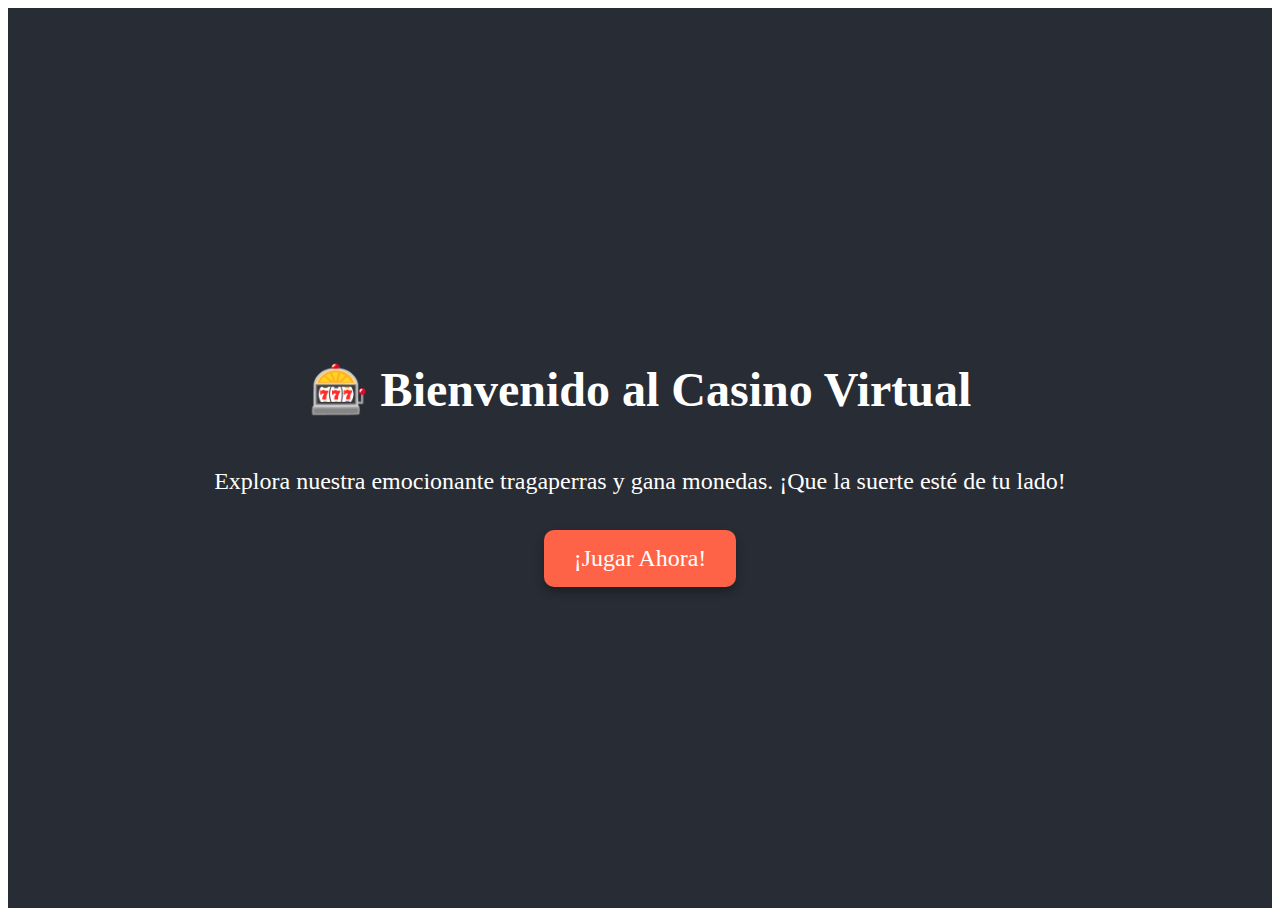
<file: index.html>
<!DOCTYPE html>
<html lang="en">
<head>
    <meta charset="UTF-8">
    <meta name="viewport" content="width=device-width, initial-scale=1.0">
    <title>Inicio | Tragaperras 3x3</title>
    <link rel="stylesheet" href="web/index.css">
</head>
<body>
    <div class="index-container">
        <h1>🎰 Bienvenido al Casino Virtual</h1>
        <p>Explora nuestra emocionante tragaperras y gana monedas. ¡Que la suerte esté de tu lado!</p>
        <a href="web/slot.html" class="start-button">¡Jugar Ahora!</a>
    </div>
</body>
</html>
</file>
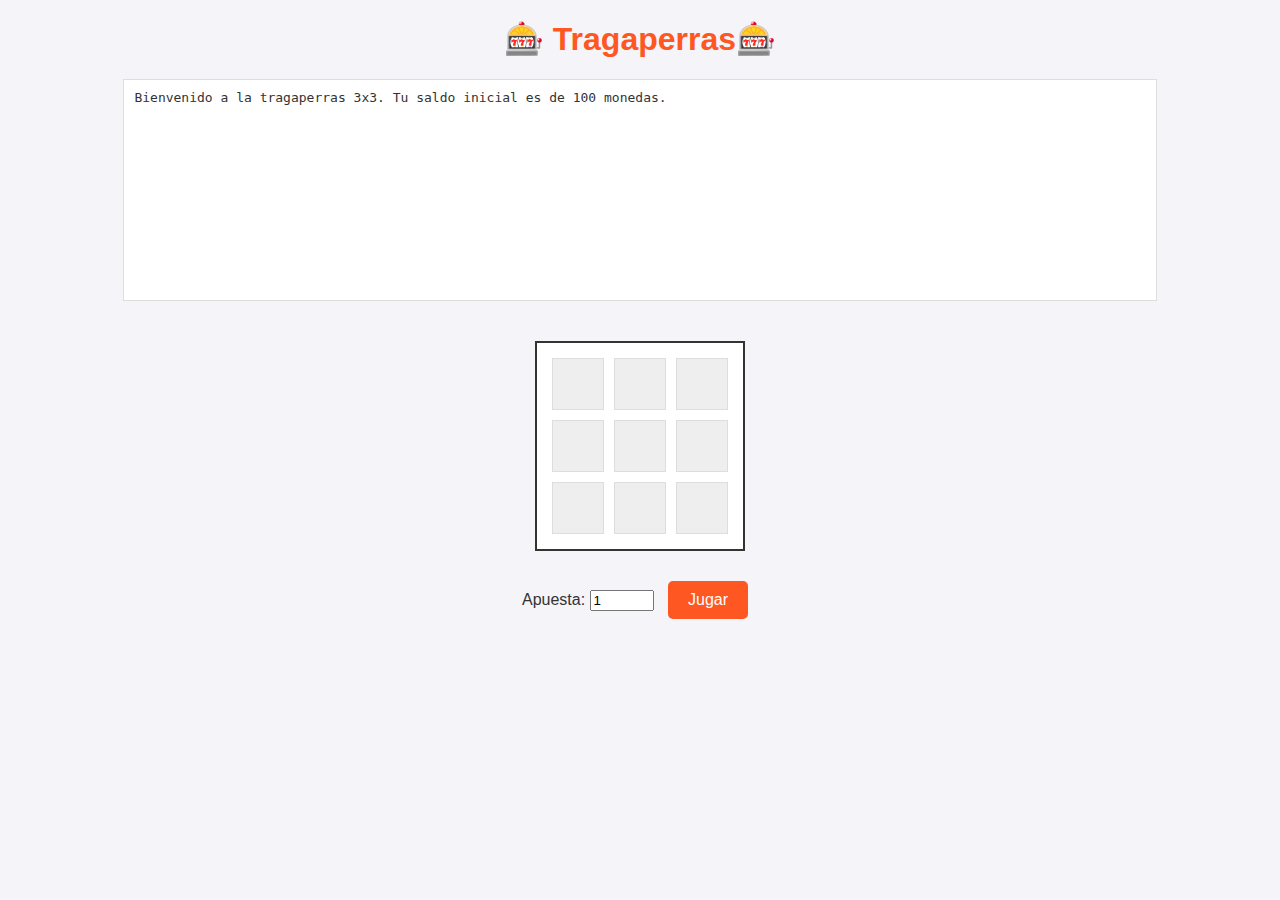
<file: web/slot.html>
<!DOCTYPE html>
<html lang="en">
<head>
    <meta charset="UTF-8">
    <meta name="viewport" content="width=device-width, initial-scale=1.0">
    <title>Tragaperras 3x3</title>
    <link rel="stylesheet" href="slot.css">
</head>
<body>
    <h1>🎰 Tragaperras🎰</h1>
    <div id="mensajes">Bienvenido a la tragaperras 3x3. Tu saldo inicial es de 100 monedas.</div>
    <div id="multiplicador" style="display: none; font-size: 20px; color: red; font-weight: bold; margin-top: 20px;"></div>

    <div id="tablero">
        <!-- El tablero 3x3 se generará dinámicamente -->
        <div class="fila">
            <div class="celda"></div>
            <div class="celda"></div>
            <div class="celda"></div>
        </div>
        <div class="fila">
            <div class="celda"></div>
            <div class="celda"></div>
            <div class="celda"></div>
        </div>
        <div class="fila">
            <div class="celda"></div>
            <div class="celda"></div>
            <div class="celda"></div>
        </div>
    </div>

    <div>
        <label for="apuesta">Apuesta:</label>
        <input type="number" id="apuesta" min="1" max="100" value="1">
        <button id="jugar">Jugar</button>
    </div>

    <script src="slot.js"></script>
</body>
</html>
</file>
<file: web/index.css>
.index-container {
    display: flex;
    flex-direction: column;
    justify-content: center;
    align-items: center;
    height: 100vh;
    text-align: center;
    background-color: #282c34;
    color: white;
}

.index-container h1 {
    font-size: 3rem;
    margin-bottom: 20px;
}

.index-container p {
    font-size: 1.5rem;
    margin-bottom: 30px;
    line-height: 1.6;
}

.start-button {
    padding: 15px 30px;
    font-size: 1.5rem;
    background-color: #ff6347;
    color: white;
    text-decoration: none;
    border-radius: 10px;
    box-shadow: 0 5px 10px rgba(0, 0, 0, 0.3);
    transition: transform 0.2s, background-color 0.3s;
}

.start-button:hover {
    background-color: #ff4500;
    transform: scale(1.05);
}
</file>
<file: web/slot.css>
body {
    font-family: Arial, sans-serif;
    text-align: center;
    background-color: #f4f4f9;
    color: #333;
}

h1 {
    margin-top: 20px;
    color: #ff5722;
}

#tablero {
    display: inline-block;
    margin: 20px auto;
    border: 2px solid #333;
    background-color: #fff;
    padding: 10px;
}

.fila {
    display: flex;
    justify-content: center;
}

.celda {
    font-size: 2em;
    margin: 5px;
    width: 50px;
    height: 50px;
    display: flex;
    justify-content: center;
    align-items: center;
    border: 1px solid #ddd;
    background-color: #eee;
}

button {
    margin: 10px;
    padding: 10px 20px;
    font-size: 1em;
    background-color: #ff5722;
    color: white;
    border: none;
    border-radius: 5px;
    cursor: pointer;
}

button:disabled {
    background-color: #ccc;
    cursor: not-allowed;
}

#mensajes {
    margin: 20px auto;
    width: 80%;
    height: 200px;
    overflow-y: auto;
    padding: 10px;
    border: 1px solid #ddd;
    background-color: #fff;
    text-align: left;
    font-family: monospace;
}
</file>
